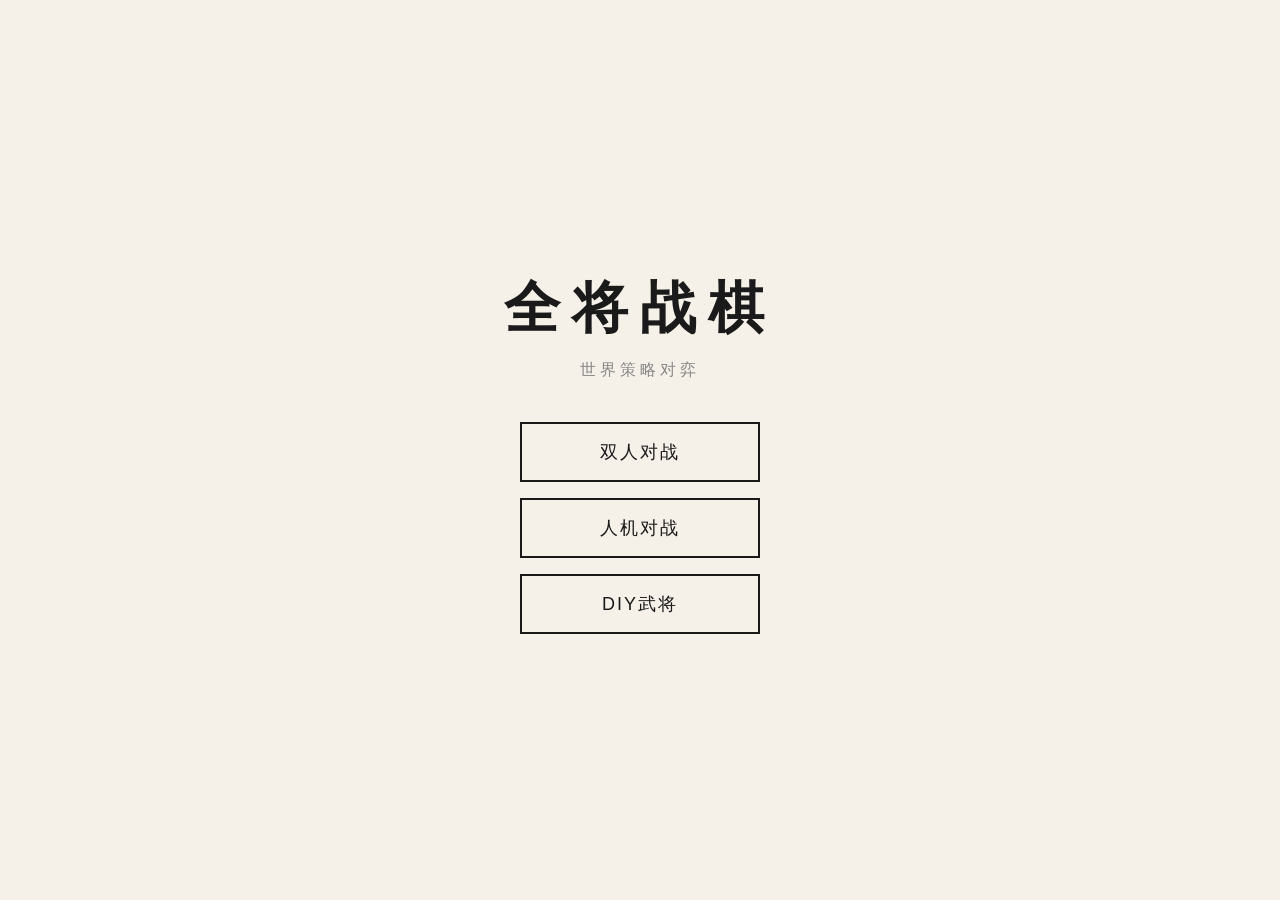
<file: AGCG-63b7ae43d4f5fb459409ff79644589018d2cef24/index.html>
<!DOCTYPE html>
<html lang="zh-CN">
<head>
    <meta charset="UTF-8">
    <meta name="viewport" content="width=device-width, initial-scale=1.0">
    <title>全将战棋</title>
    <link rel="stylesheet" href="css/style.css">
</head>
<body>
    <div id="app">
        <!-- 主菜单 -->
        <div id="menu-screen" class="screen active">
            <div class="menu-container">
                <h1 class="title">全将战棋</h1>
                <p class="subtitle">世界策略对弈</p>
                <div class="menu-buttons">
                    <button class="menu-btn" id="pvp-btn">双人对战</button>
                    <button class="menu-btn" id="pve-btn">人机对战</button>
                    <button class="menu-btn" id="custom-btn">DIY武将</button>
                </div>
            </div>
        </div>

        <!-- 选择武将 -->
        <div id="select-screen" class="screen">
            <div class="select-container">
                <div class="select-header">
                    <span id="select-title">红方 选将</span>
                    <span id="select-count">0/5</span>
                </div>
                <div id="generals-list" class="generals-grid"></div>
                <button id="confirm-select" class="action-btn" disabled>确认</button>
            </div>
        </div>

        <!-- 布阵界面 -->
        <div id="deploy-screen" class="screen">
            <div class="deploy-container">
                <div class="deploy-header">
                    <span id="deploy-title">红方 布阵</span>
                    <span id="deploy-count">0/5</span>
                </div>
                <div class="board-wrapper">
                    <div id="deploy-board" class="board"></div>
                </div>
                <div class="deploy-generals">
                    <div id="deploy-list" class="mini-generals"></div>
                </div>
            </div>
        </div>

        <!-- 战斗界面 -->
        <div id="battle-screen" class="screen">
            <div class="battle-container">
                <!-- 顶栏 - 蓝方武将 -->
                <div class="player-bar player-bar-top" id="player2-bar">
                    <div class="player-label">蓝方</div>
                    <div class="generals-bar" id="player2-generals"></div>
                </div>
                
                <div class="battle-middle">
                    <div class="battle-header">
                        <span id="turn-info">第1回合 红方</span>
                        <button id="end-turn" class="end-btn">结束回合</button>
                    </div>
                    <div class="board-size-controls">
                        <label class="size-label">宽<input type="range" id="cell-width" min="28" max="80" value="52"><span id="cell-width-val">52</span></label>
                        <label class="size-label">高<input type="range" id="cell-height" min="28" max="80" value="52"><span id="cell-height-val">52</span></label>
                    </div>
                    <div class="board-wrapper" id="board-wrapper">
                        <div id="battle-board" class="board"></div>
                    </div>
                    <div id="log-panel" class="log-panel"></div>
                </div>
                
                <!-- 选中武将信息栏 -->
                <div id="selected-info" class="selected-info hidden"></div>
                
                <!-- 底栏 - 红方武将 -->
                <div class="player-bar player-bar-bottom" id="player1-bar">
                    <div class="generals-bar" id="player1-generals"></div>
                    <div class="player-label">红方</div>
                </div>
            </div>
        </div>

        <!-- 结算界面 -->
        <div id="gameover-screen" class="screen">
            <div class="gameover-container">
                <h1 id="winner-text">红方 胜利！</h1>
                <button id="restart-btn" class="action-btn">再来一局</button>
            </div>
        </div>

        <!-- 详细信息面板 -->
        <div id="detail-panel" class="detail-panel hidden">
            <div class="detail-content">
                <button id="close-detail" class="close-btn">×</button>
                <div id="detail-name" class="detail-name"></div>
                <div id="detail-stats" class="detail-stats"></div>
                <div id="detail-skills" class="detail-skills"></div>
            </div>
        </div>
    </div>

    <script src="js/range.js"></script>
    <script src="js/effect.js"></script>
    <script src="js/data.js"></script>
    <script src="js/game.js"></script>
</body>
</html>
</file>
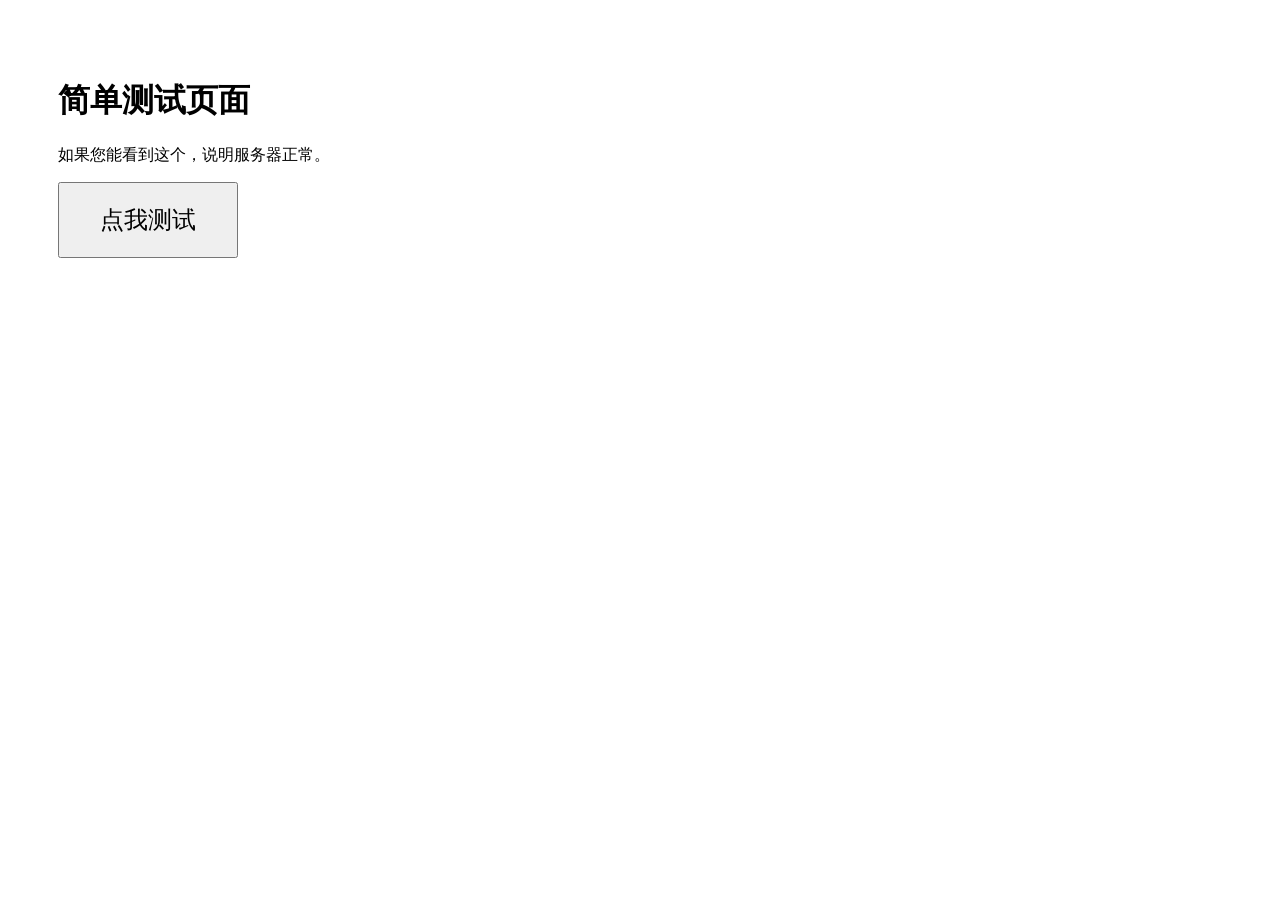
<file: test.html>
<!DOCTYPE html>
<html lang="zh-CN">
<head>
    <meta charset="UTF-8">
    <title>测试</title>
    <style>
        body { padding: 50px; font-family: sans-serif; }
        button { padding: 20px 40px; font-size: 24px; cursor: pointer; }
    </style>
</head>
<body>
    <h1>简单测试页面</h1>
    <p>如果您能看到这个，说明服务器正常。</p>
    <button id="test-btn">点我测试</button>
    <div id="output"></div>

    <script>
        const btn = document.getElementById('test-btn');
        const output = document.getElementById('output');
        
        btn.addEventListener('click', () => {
            output.innerHTML += '<p>按钮被点击了！' + new Date().toLocaleTimeString() + '</p>';
        });
    </script>
</body>
</html>
</file>
<file: AGCG-63b7ae43d4f5fb459409ff79644589018d2cef24/css/style.css>
/* ============================================
   全将战棋 - 极简主义设计系统
   ============================================ */

/* ---- 设计令牌 ---- */
:root {
    /* 主色调 - 暖米色纸张质感 */
    --bg-primary: #f5f0e8;
    --bg-secondary: #eae3d5;
    --bg-tertiary: #ddd5c5;
    --bg-dark: #2a2520;

    /* 文字色 */
    --text-primary: #1a1a1a;
    --text-secondary: #555;
    --text-muted: #888;
    --text-inverse: #f5f0e8;

    /* 边框 */
    --border-light: #c8c0b0;
    --border-medium: #a09888;
    --border-dark: #1a1a1a;
    --border-width: 2px;

    /* 玩家色 - 低饱和大气 */
    --p1-primary: #b85c5c;
    --p1-bg: #f0d8d8;
    --p2-primary: #5c7cb8;
    --p2-bg: #d8e0f0;

    /* 棋盘格子尺寸 */
    --cell-w: 52px;
    --cell-h: 52px;

    /* 高亮 */
    --hl-move: #7db87d;
    --hl-move-bg: #c8e8c8;
    --hl-attack: #c87d7d;
    --hl-attack-bg: #f0d0d0;
    --hl-skill: #7d8dc8;
    --hl-skill-bg: #d0d8f0;

    /* 地形 */
    --terrain-grass: #e8e0d0;
    --terrain-mountain: #b8a898;
    --terrain-river: #a8c8d8;
    --terrain-city: #d4c898;
    --terrain-swamp: #a8b8a0;
    --terrain-bridge: #c8b898;

    /* 间距系统 */
    --space-xs: 4px;
    --space-sm: 8px;
    --space-md: 16px;
    --space-lg: 24px;
    --space-xl: 40px;

    /* 字体 */
    --font-sans: "Noto Sans SC", "PingFang SC", "Microsoft YaHei", system-ui, sans-serif;
    --font-mono: "JetBrains Mono", "SF Mono", monospace;
}

/* ---- 基础重置 ---- */
* {
    margin: 0;
    padding: 0;
    box-sizing: border-box;
}

html, body {
    width: 100%;
    height: 100%;
    overflow: hidden;
    background: var(--bg-primary);
    color: var(--text-primary);
    font-family: var(--font-sans);
    font-size: 15px;
    line-height: 1.5;
    -webkit-font-smoothing: antialiased;
}

#app {
    width: 100%;
    height: 100%;
}

/* ---- 屏幕切换 ---- */
.screen {
    display: none;
    width: 100%;
    height: 100%;
    flex-direction: column;
    align-items: center;
    justify-content: center;
}

.screen.active {
    display: flex;
}

/* ============================================
   主菜单
   ============================================ */
.menu-container {
    text-align: center;
    padding: var(--space-xl);
}

.title {
    font-size: 56px;
    font-weight: 700;
    letter-spacing: 12px;
    margin-bottom: var(--space-sm);
    color: var(--text-primary);
}

.subtitle {
    font-size: 16px;
    color: var(--text-muted);
    letter-spacing: 4px;
    margin-bottom: var(--space-xl);
    font-weight: 400;
}

.menu-buttons {
    display: flex;
    flex-direction: column;
    gap: var(--space-md);
    align-items: center;
}

.menu-btn {
    padding: 16px 72px;
    font-size: 18px;
    background: var(--bg-primary);
    color: var(--text-primary);
    border: var(--border-width) solid var(--border-dark);
    cursor: pointer;
    font-weight: 500;
    letter-spacing: 2px;
    transition: all 0.2s ease;
    min-width: 240px;
}

.menu-btn:hover {
    background: var(--bg-dark);
    color: var(--text-inverse);
}

.action-btn {
    margin-top: var(--space-lg);
    padding: 12px 48px;
    font-size: 16px;
    background: var(--bg-dark);
    color: var(--text-inverse);
    border: var(--border-width) solid var(--border-dark);
    cursor: pointer;
    letter-spacing: 2px;
    font-weight: 500;
    transition: opacity 0.2s ease;
}

.action-btn:hover {
    opacity: 0.85;
}

.action-btn:disabled {
    background: var(--bg-tertiary);
    color: var(--text-muted);
    border-color: var(--border-light);
    cursor: not-allowed;
}

/* ============================================
   选将界面
   ============================================ */
.select-container {
    width: 100%;
    max-width: 800px;
    padding: var(--space-lg);
    height: 100%;
    display: flex;
    flex-direction: column;
}

.select-header {
    display: flex;
    justify-content: space-between;
    align-items: center;
    margin-bottom: var(--space-md);
    padding-bottom: var(--space-sm);
    border-bottom: var(--border-width) solid var(--border-light);
}

#select-title {
    font-size: 22px;
    font-weight: 600;
    letter-spacing: 2px;
}

#select-count {
    font-size: 16px;
    color: var(--text-muted);
    font-family: var(--font-mono);
}

.generals-grid {
    display: grid;
    grid-template-columns: repeat(5, 1fr);
    gap: var(--space-md);
    width: 100%;
    overflow-y: auto;
    padding: var(--space-sm);
}

.general-card {
    aspect-ratio: 3/4;
    background: var(--bg-primary);
    border: var(--border-width) solid var(--border-light);
    display: flex;
    flex-direction: column;
    align-items: center;
    justify-content: center;
    cursor: pointer;
    position: relative;
    transition: all 0.15s ease;
}

.general-card:hover {
    border-color: var(--border-medium);
    background: var(--bg-secondary);
}

.general-card.selected {
    border-color: var(--border-dark);
    background: var(--bg-secondary);
    box-shadow: 0 0 0 1px var(--border-dark);
}

.general-card .info-btn {
    position: absolute;
    top: 6px;
    right: 6px;
    width: 22px;
    height: 22px;
    background: var(--bg-tertiary);
    color: var(--text-secondary);
    font-size: 12px;
    font-weight: 600;
    border-radius: 50%;
    display: flex;
    align-items: center;
    justify-content: center;
    cursor: pointer;
    z-index: 2;
    border: 1px solid var(--border-light);
    transition: all 0.15s ease;
}

.general-card .info-btn:hover {
    background: var(--bg-dark);
    color: var(--text-inverse);
    border-color: var(--bg-dark);
}

.general-icon {
    font-size: 36px;
    font-weight: 700;
    margin-bottom: var(--space-sm);
    color: var(--text-primary);
}

.general-name {
    font-size: 16px;
    font-weight: 600;
    letter-spacing: 1px;
}

/* ============================================
   战斗界面 - 整体布局
   ============================================ */
.battle-container {
    width: 100%;
    height: 100%;
    display: flex;
    flex-direction: column;
    background: var(--bg-primary);
}

/* ---- 顶栏/底栏 ---- */
.player-bar {
    display: flex;
    align-items: center;
    gap: var(--space-md);
    padding: var(--space-sm) var(--space-md);
    background: var(--bg-secondary);
    border-bottom: var(--border-width) solid var(--border-light);
    flex-shrink: 0;
    min-height: 56px;
}

.player-bar-bottom {
    border-bottom: none;
    border-top: var(--border-width) solid var(--border-light);
}

.player-label {
    font-size: 16px;
    font-weight: 600;
    min-width: 48px;
    letter-spacing: 1px;
}

.player-bar-top .player-label {
    color: var(--p2-primary);
}

.player-bar-bottom .player-label {
    color: var(--p1-primary);
}

.generals-bar {
    display: flex;
    gap: var(--space-sm);
    flex: 1;
    overflow-x: auto;
    scrollbar-width: none;
}

.generals-bar::-webkit-scrollbar {
    display: none;
}

.bar-general {
    display: flex;
    align-items: center;
    gap: var(--space-xs);
    padding: var(--space-xs) var(--space-sm);
    background: var(--bg-primary);
    border: var(--border-width) solid var(--border-light);
    cursor: pointer;
    min-width: max-content;
    transition: all 0.15s ease;
}

.bar-general:hover {
    border-color: var(--border-medium);
}

.bar-general.dead {
    opacity: 0.35;
    filter: grayscale(0.8);
}

.bar-general.p1 {
    border-color: var(--p1-primary);
}

.bar-general.p2 {
    border-color: var(--p2-primary);
}

.bar-general.summon {
    background: var(--bg-secondary);
    border-style: dashed;
    opacity: 0.85;
}

.bar-general.summon .bar-general-name {
    font-size: 12px;
    color: var(--text-muted);
}

.bar-general-name {
    font-size: 13px;
    font-weight: 600;
    letter-spacing: 0.5px;
}

.bar-general-hp {
    width: 36px;
    height: 4px;
    background: var(--bg-tertiary);
    border-radius: 2px;
    overflow: hidden;
}

.bar-general-hp-fill {
    height: 100%;
    background: #5ca85c;
    border-radius: 2px;
    transition: width 0.3s ease;
}

.bar-general-energy {
    font-size: 11px;
    font-weight: 700;
    color: #b88840;
    min-width: 14px;
    text-align: center;
    font-family: var(--font-mono);
}

.bar-general-info {
    width: 18px;
    height: 18px;
    display: flex;
    align-items: center;
    justify-content: center;
    background: var(--bg-tertiary);
    color: var(--text-secondary);
    font-size: 10px;
    font-weight: 700;
    border-radius: 50%;
    cursor: pointer;
    border: 1px solid var(--border-light);
    transition: all 0.15s ease;
}

.bar-general-info:hover {
    background: var(--bg-dark);
    color: var(--text-inverse);
    border-color: var(--bg-dark);
}

/* ---- 中间区域 ---- */
.battle-middle {
    flex: 1;
    display: flex;
    flex-direction: column;
    padding: 0 var(--space-md);
    min-height: 0;
    overflow: hidden;
}

.battle-header {
    display: flex;
    justify-content: space-between;
    align-items: center;
    padding: var(--space-sm) 0;
    flex-shrink: 0;
}

#turn-info {
    font-size: 18px;
    font-weight: 600;
    letter-spacing: 1px;
    color: var(--text-secondary);
}

.end-btn {
    padding: 6px 20px;
    font-size: 14px;
    background: var(--bg-primary);
    color: var(--text-primary);
    border: var(--border-width) solid var(--border-dark);
    cursor: pointer;
    letter-spacing: 1px;
    font-weight: 500;
    transition: all 0.15s ease;
}

.end-btn:hover {
    background: var(--bg-dark);
    color: var(--text-inverse);
}

/* ---- 棋盘大小控制 ---- */
.board-size-controls {
    display: flex;
    align-items: center;
    justify-content: center;
    gap: var(--space-lg);
    padding: var(--space-xs) 0;
    flex-shrink: 0;
}

.size-label {
    font-size: 12px;
    color: var(--text-muted);
    display: flex;
    align-items: center;
    gap: var(--space-xs);
    letter-spacing: 1px;
}

.size-label input[type="range"] {
    width: 80px;
    cursor: pointer;
}

.size-label span {
    font-family: var(--font-mono);
    min-width: 20px;
    text-align: right;
}

/* ---- 棋盘 ---- */
.board-wrapper {
    flex: 1;
    min-height: 0;
    padding: var(--space-sm) 0;
    overflow: auto;
    display: flex;
    align-items: flex-start;
    justify-content: flex-start;
    position: relative;
}

.board {
    display: grid;
    grid-template-columns: repeat(12, var(--cell-w));
    grid-template-rows: repeat(12, var(--cell-h));
    gap: 1px;
    background: var(--border-light);
    border: var(--border-width) solid var(--border-medium);
    padding: 1px;
    flex-shrink: 0;
}

.board.hidden {
    display: none;
}

.cell {
    width: var(--cell-w);
    height: var(--cell-h);
    background: var(--terrain-grass);
    display: flex;
    align-items: center;
    justify-content: center;
    position: relative;
    cursor: pointer;
    transition: background 0.1s ease;
}

.cell:hover {
    filter: brightness(0.95);
}

.cell.grass { background: var(--terrain-grass); }
.cell.mountain { background: var(--terrain-mountain); }
.cell.river { background: var(--terrain-river); }
.cell.city { background: var(--terrain-city); }
.cell.swamp { background: var(--terrain-swamp); }
.cell.bridge { background: var(--terrain-bridge); }

/* 部署区 */
.cell.deploy-zone-p1 {
    box-shadow: inset 0 0 0 2px var(--p1-primary);
}

.cell.deploy-zone-p2 {
    box-shadow: inset 0 0 0 2px var(--p2-primary);
}

/* ---- 高亮 ---- */
.cell.highlight-move {
    background: var(--hl-move-bg);
}
.cell.highlight-move::after {
    content: '';
    position: absolute;
    width: 20px;
    height: 20px;
    background: var(--hl-move);
    border-radius: 50%;
    opacity: 0.6;
}

.cell.highlight-attack {
    background: var(--hl-attack-bg);
}
.cell.highlight-attack::after {
    content: '';
    position: absolute;
    width: 100%;
    height: 100%;
    border: 2px solid var(--hl-attack);
    opacity: 0.5;
    pointer-events: none;
}

.cell.highlight-attack-range {
    background: var(--hl-attack-bg);
}
.cell.highlight-attack-range::after {
    content: '';
    position: absolute;
    width: 6px;
    height: 6px;
    background: var(--hl-attack);
    border-radius: 50%;
    opacity: 0.4;
}

.cell.highlight-skill {
    background: var(--hl-skill-bg);
}
.cell.highlight-skill::after {
    content: '';
    position: absolute;
    width: 100%;
    height: 100%;
    border: 2px solid var(--hl-skill);
    opacity: 0.5;
    pointer-events: none;
}

/* ---- 坐标标签 ---- */
.cell-label {
    position: absolute;
    font-size: 10px;
    color: var(--text-muted);
    font-family: var(--font-mono);
    opacity: 0.5;
    pointer-events: none;
}

.cell-label.top-left { top: 2px; left: 3px; }
.cell-label.bottom-left { bottom: 2px; left: 3px; }

.terrain-label {
    position: absolute;
    font-size: 20px;
    color: rgba(0,0,0,0.15);
    font-weight: 700;
    pointer-events: none;
    user-select: none;
}

/* ============================================
   单位棋子
   ============================================ */
.unit {
    width: 88%;
    height: 88%;
    display: flex;
    flex-direction: column;
    align-items: center;
    justify-content: center;
    font-weight: 600;
    position: relative;
    z-index: 10;
    background: var(--bg-tertiary);
    border: none;
    transition: all 0.15s ease;
}

.unit.p1 {
    background: var(--p1-primary);
    color: var(--text-inverse);
}

.unit.p2 {
    background: var(--p2-primary);
    color: var(--text-inverse);
}

.unit.selected {
    outline: 3px solid #5ca85c;
    outline-offset: -1px;
}

.unit-icon {
    font-size: 16px;
    font-weight: 700;
    line-height: 1;
    white-space: nowrap;
    overflow: hidden;
    text-overflow: ellipsis;
    max-width: 100%;
    letter-spacing: 0.5px;
}

.unit-hp {
    position: absolute;
    bottom: 3px;
    left: 8%;
    width: 84%;
    height: 4px;
    background: rgba(0,0,0,0.25);
    border-radius: 2px;
    overflow: hidden;
}

.unit-hp-fill {
    height: 100%;
    background: #5ca85c;
    border-radius: 2px;
    transition: width 0.3s ease;
}

/* ---- 状态标记 ---- */
.unit-status-bar {
    position: absolute;
    top: 1px;
    left: 1px;
    display: flex;
    flex-wrap: wrap;
    gap: 1px;
    z-index: 11;
    max-width: 90%;
}

.unit-status {
    font-size: 8px;
    font-weight: 700;
    color: #fff;
    padding: 0 2px;
    line-height: 10px;
    min-width: 10px;
    text-align: center;
    border: 1px solid rgba(0,0,0,0.2);
}

.status-poison   { background: #5ca85c; }
.status-stun     { background: #c8a040; }
.status-slow     { background: #4080c0; }
.status-burn     { background: #c06020; }
.status-confuse  { background: #a040a0; }
.status-shred    { background: #808080; }
.status-silence  { background: #8040c0; }
.status-weilin   { background: #c04040; }
.status-buff-atk { background: #c0a040; }
.status-buff-def { background: #40a0c0; }

/* ============================================
   选中武将技能栏
   ============================================ */
.selected-info {
    display: flex;
    align-items: center;
    gap: var(--space-md);
    padding: var(--space-sm) var(--space-md);
    background: var(--bg-secondary);
    border-top: var(--border-width) solid var(--border-light);
    flex-shrink: 0;
    overflow-x: auto;
    min-height: 48px;
}

.selected-info.hidden {
    display: none;
}

.sel-info-skills {
    display: flex;
    align-items: center;
    gap: var(--space-sm);
    flex: 1;
    overflow-x: auto;
    scrollbar-width: none;
}

.sel-info-skills::-webkit-scrollbar {
    display: none;
}

.sel-skill-wrap {
    display: flex;
    align-items: center;
    gap: 2px;
    flex-shrink: 0;
}

.sel-skill-btn {
    padding: 5px 12px;
    font-size: 13px;
    background: var(--bg-primary);
    border: var(--border-width) solid var(--border-dark);
    cursor: pointer;
    white-space: nowrap;
    font-weight: 600;
    letter-spacing: 0.5px;
    transition: all 0.15s ease;
}

.sel-skill-btn:hover {
    background: var(--bg-dark);
    color: var(--text-inverse);
}

.sel-skill-btn.available {
    background: var(--bg-primary);
    border-color: var(--border-dark);
    color: var(--text-primary);
}

.sel-skill-btn.unavailable {
    background: var(--bg-tertiary);
    border-color: var(--border-light);
    color: var(--text-muted);
    cursor: not-allowed;
}

.sel-skill-btn.unavailable:hover {
    background: var(--bg-tertiary);
    color: var(--text-muted);
}

.sel-passive {
    padding: 5px 12px;
    font-size: 13px;
    background: var(--bg-tertiary);
    border: var(--border-width) dashed var(--border-medium);
    white-space: nowrap;
    color: var(--text-secondary);
    font-weight: 500;
}

.sel-skill-info {
    width: 18px;
    height: 18px;
    display: flex;
    align-items: center;
    justify-content: center;
    background: var(--bg-tertiary);
    color: var(--text-secondary);
    font-size: 10px;
    font-weight: 700;
    border-radius: 50%;
    cursor: pointer;
    flex-shrink: 0;
    border: 1px solid var(--border-light);
    transition: all 0.15s ease;
}

.sel-skill-info:hover {
    background: var(--bg-dark);
    color: var(--text-inverse);
    border-color: var(--bg-dark);
}

/* ============================================
   日志面板
   ============================================ */
.log-panel {
    height: 72px;
    overflow-y: auto;
    background: var(--bg-secondary);
    border: var(--border-width) solid var(--border-light);
    padding: var(--space-sm) var(--space-md);
    font-size: 12px;
    margin-top: var(--space-sm);
    flex-shrink: 0;
    font-family: var(--font-mono);
    color: var(--text-secondary);
    line-height: 1.6;
}

.log-entry {
    margin-bottom: 1px;
}

/* ============================================
   飘字特效
   ============================================ */
.float-text {
    position: absolute;
    top: 50%;
    left: 50%;
    transform: translate(-50%, -50%);
    font-size: 16px;
    font-weight: 700;
    pointer-events: none;
    animation: float-up 0.8s ease-out forwards;
    z-index: 100;
    text-shadow: 0 1px 2px rgba(255,255,255,0.8);
    white-space: nowrap;
    letter-spacing: 1px;
}

.float-text.damage { color: #b85c5c; }
.float-text.heal { color: #5ca85c; }
.float-text.dodge { color: var(--text-muted); font-size: 13px; }
.float-text.counter { color: #b88840; font-size: 13px; }

@keyframes float-up {
    0% { transform: translate(-50%, -50%); opacity: 1; }
    100% { transform: translate(-50%, -70px); opacity: 0; }
}

/* ============================================
   受击/突进/死亡动画
   ============================================ */
.unit.hit {
    animation: hit-flash 0.3s ease;
}

@keyframes hit-flash {
    0%, 100% { filter: brightness(1); }
    50% { filter: brightness(1.8) sepia(0.5) hue-rotate(-30deg) saturate(3); }
}

.unit.lunge-left { animation: lunge-left 0.2s ease; }
.unit.lunge-right { animation: lunge-right 0.2s ease; }
.unit.lunge-up { animation: lunge-up 0.2s ease; }
.unit.lunge-down { animation: lunge-down 0.2s ease; }

@keyframes lunge-left {
    0%, 100% { transform: translateX(0); }
    50% { transform: translateX(-5px); }
}
@keyframes lunge-right {
    0%, 100% { transform: translateX(0); }
    50% { transform: translateX(5px); }
}
@keyframes lunge-up {
    0%, 100% { transform: translateY(0); }
    50% { transform: translateY(-5px); }
}
@keyframes lunge-down {
    0%, 100% { transform: translateY(0); }
    50% { transform: translateY(5px); }
}

.unit.dying {
    animation: death-fade 0.5s ease forwards;
}

@keyframes death-fade {
    to { transform: scale(0); opacity: 0; }
}

/* ============================================
   回合横幅
   ============================================ */
.turn-banner {
    position: fixed;
    top: 50%; left: 50%;
    transform: translate(-50%, -50%);
    font-size: 42px;
    font-weight: 700;
    color: var(--text-primary);
    background: var(--bg-primary);
    border: var(--border-width) solid var(--border-dark);
    padding: var(--space-lg) var(--space-xl);
    z-index: 100;
    animation: banner-in 0.3s ease;
    letter-spacing: 4px;
}

.turn-banner.fade-out {
    animation: banner-out 0.5s ease forwards;
}

@keyframes banner-in {
    from { transform: translate(-50%, -50%) scale(0.5); opacity: 0; }
    to { transform: translate(-50%, -50%) scale(1); opacity: 1; }
}

@keyframes banner-out {
    to { transform: translate(-50%, -50%) scale(1.2); opacity: 0; }
}

/* ============================================
   布阵界面
   ============================================ */
.deploy-container {
    width: 100%;
    height: 100%;
    display: flex;
    flex-direction: column;
    padding: var(--space-md);
    background: var(--bg-primary);
}

.deploy-header {
    display: flex;
    justify-content: space-between;
    align-items: center;
    margin-bottom: var(--space-md);
    padding-bottom: var(--space-sm);
    border-bottom: var(--border-width) solid var(--border-light);
    flex-shrink: 0;
}

#deploy-title {
    font-size: 20px;
    font-weight: 600;
    letter-spacing: 1px;
}

#deploy-count {
    font-size: 16px;
    color: var(--text-muted);
    font-family: var(--font-mono);
}

.deploy-board-wrapper {
    flex: 1;
    display: flex;
    align-items: center;
    justify-content: center;
    min-height: 0;
    overflow: auto;
}

.deploy-generals {
    margin-top: var(--space-md);
    padding: var(--space-sm);
    flex-shrink: 0;
}

.mini-generals {
    display: flex;
    gap: var(--space-md);
    justify-content: center;
    flex-wrap: wrap;
}

.mini-general {
    padding: 8px 20px;
    background: var(--bg-primary);
    border: var(--border-width) dashed var(--border-light);
    font-size: 16px;
    font-weight: 600;
    cursor: pointer;
    letter-spacing: 1px;
    transition: all 0.15s ease;
}

.mini-general:hover {
    border-color: var(--border-medium);
    background: var(--bg-secondary);
}

.mini-general.active {
    border-color: var(--border-dark);
    border-style: solid;
    background: var(--bg-secondary);
}

.mini-general.deployed {
    opacity: 0.35;
    cursor: default;
}

/* ============================================
   详细信息面板
   ============================================ */
.detail-panel {
    position: fixed;
    top: 0; left: 0; right: 0; bottom: 0;
    background: rgba(42, 37, 32, 0.6);
    display: flex;
    align-items: center;
    justify-content: center;
    z-index: 1000;
    backdrop-filter: blur(2px);
}

.detail-panel.hidden {
    display: none;
}

.detail-content {
    background: var(--bg-primary);
    padding: var(--space-xl);
    border: var(--border-width) solid var(--border-dark);
    max-width: 420px;
    width: 90%;
    position: relative;
    box-shadow: 0 8px 32px rgba(0,0,0,0.15);
}

.close-btn {
    position: absolute;
    top: var(--space-sm);
    right: var(--space-sm);
    width: 28px;
    height: 28px;
    background: var(--bg-tertiary);
    color: var(--text-secondary);
    border: var(--border-width) solid var(--border-light);
    font-size: 16px;
    cursor: pointer;
    display: flex;
    align-items: center;
    justify-content: center;
    line-height: 1;
    transition: all 0.15s ease;
}

.close-btn:hover {
    background: var(--bg-dark);
    color: var(--text-inverse);
    border-color: var(--bg-dark);
}

.detail-name {
    font-size: 26px;
    font-weight: 700;
    margin-bottom: var(--space-md);
    letter-spacing: 2px;
}

.detail-stats {
    font-size: 14px;
    margin-bottom: var(--space-lg);
    line-height: 1.7;
    color: var(--text-secondary);
}

.detail-skills {
    font-size: 13px;
}

.skill-item {
    margin-bottom: var(--space-md);
    padding: var(--space-sm);
    background: var(--bg-secondary);
    border-left: 3px solid var(--border-dark);
}

.skill-name {
    font-weight: 700;
    margin-bottom: var(--space-xs);
    font-size: 14px;
}

.skill-desc {
    color: var(--text-muted);
    line-height: 1.5;
}

/* ============================================
   结算界面
   ============================================ */
.gameover-container {
    text-align: center;
    padding: var(--space-xl);
}

#winner-text {
    font-size: 48px;
    font-weight: 700;
    margin-bottom: var(--space-xl);
    letter-spacing: 6px;
}

/* ============================================
   响应式
   ============================================ */
@media (max-width: 768px) {
    .title { font-size: 40px; letter-spacing: 8px; }
    .subtitle { font-size: 14px; }
    .menu-btn { padding: 14px 48px; font-size: 16px; min-width: 200px; }

    .generals-grid {
        display: flex;
        flex-direction: row;
        flex-wrap: nowrap;
        gap: var(--space-sm);
        overflow-x: auto;
        overflow-y: hidden;
        padding-bottom: var(--space-sm);
    }
    .general-card {
        flex: 0 0 100px;
        aspect-ratio: 3/4;
        height: 130px;
    }
    .general-icon { font-size: 28px; }
    .general-name { font-size: 14px; }

    .board-size-controls { gap: var(--space-md); }
    .size-label input[type="range"] { width: 60px; }
    .unit-icon { font-size: 13px; }
    .terrain-label { font-size: 16px; }

    .player-bar { padding: var(--space-xs) var(--space-sm); gap: var(--space-sm); }
    .bar-general { padding: 3px 6px; }
    .bar-general-name { font-size: 12px; }
    .bar-general-hp { width: 28px; }

    .log-panel { height: 64px; font-size: 11px; }
    #turn-info { font-size: 15px; }
}

@media (max-width: 480px) {
    .board-size-controls { gap: var(--space-sm); }
    .size-label { font-size: 10px; }
    .size-label input[type="range"] { width: 50px; }
    .unit-icon { font-size: 11px; }
    .unit-hp { height: 3px; bottom: 2px; }

    .player-label { font-size: 14px; min-width: 40px; }
    .bar-general { padding: 2px 4px; gap: 2px; }
    .bar-general-name { font-size: 10px; }
    .bar-general-hp { width: 24px; height: 3px; }
    .bar-general-energy { font-size: 10px; min-width: 12px; }

    .selected-info { padding: var(--space-xs) var(--space-sm); gap: var(--space-sm); }
    .sel-skill-btn, .sel-passive { padding: 4px 8px; font-size: 11px; }

    .log-panel { height: 56px; padding: var(--space-xs) var(--space-sm); }
}

@media (max-width: 400px) {
    .board-size-controls { display: none; }
    .unit-icon { font-size: 9px; }
    .cell-label { font-size: 8px; }
    .terrain-label { font-size: 12px; }

    .player-label { font-size: 12px; min-width: 32px; }
    .bar-general-name { font-size: 9px; }
    .bar-general-hp { width: 20px; }

    .title { font-size: 32px; letter-spacing: 4px; }
}
</file>
